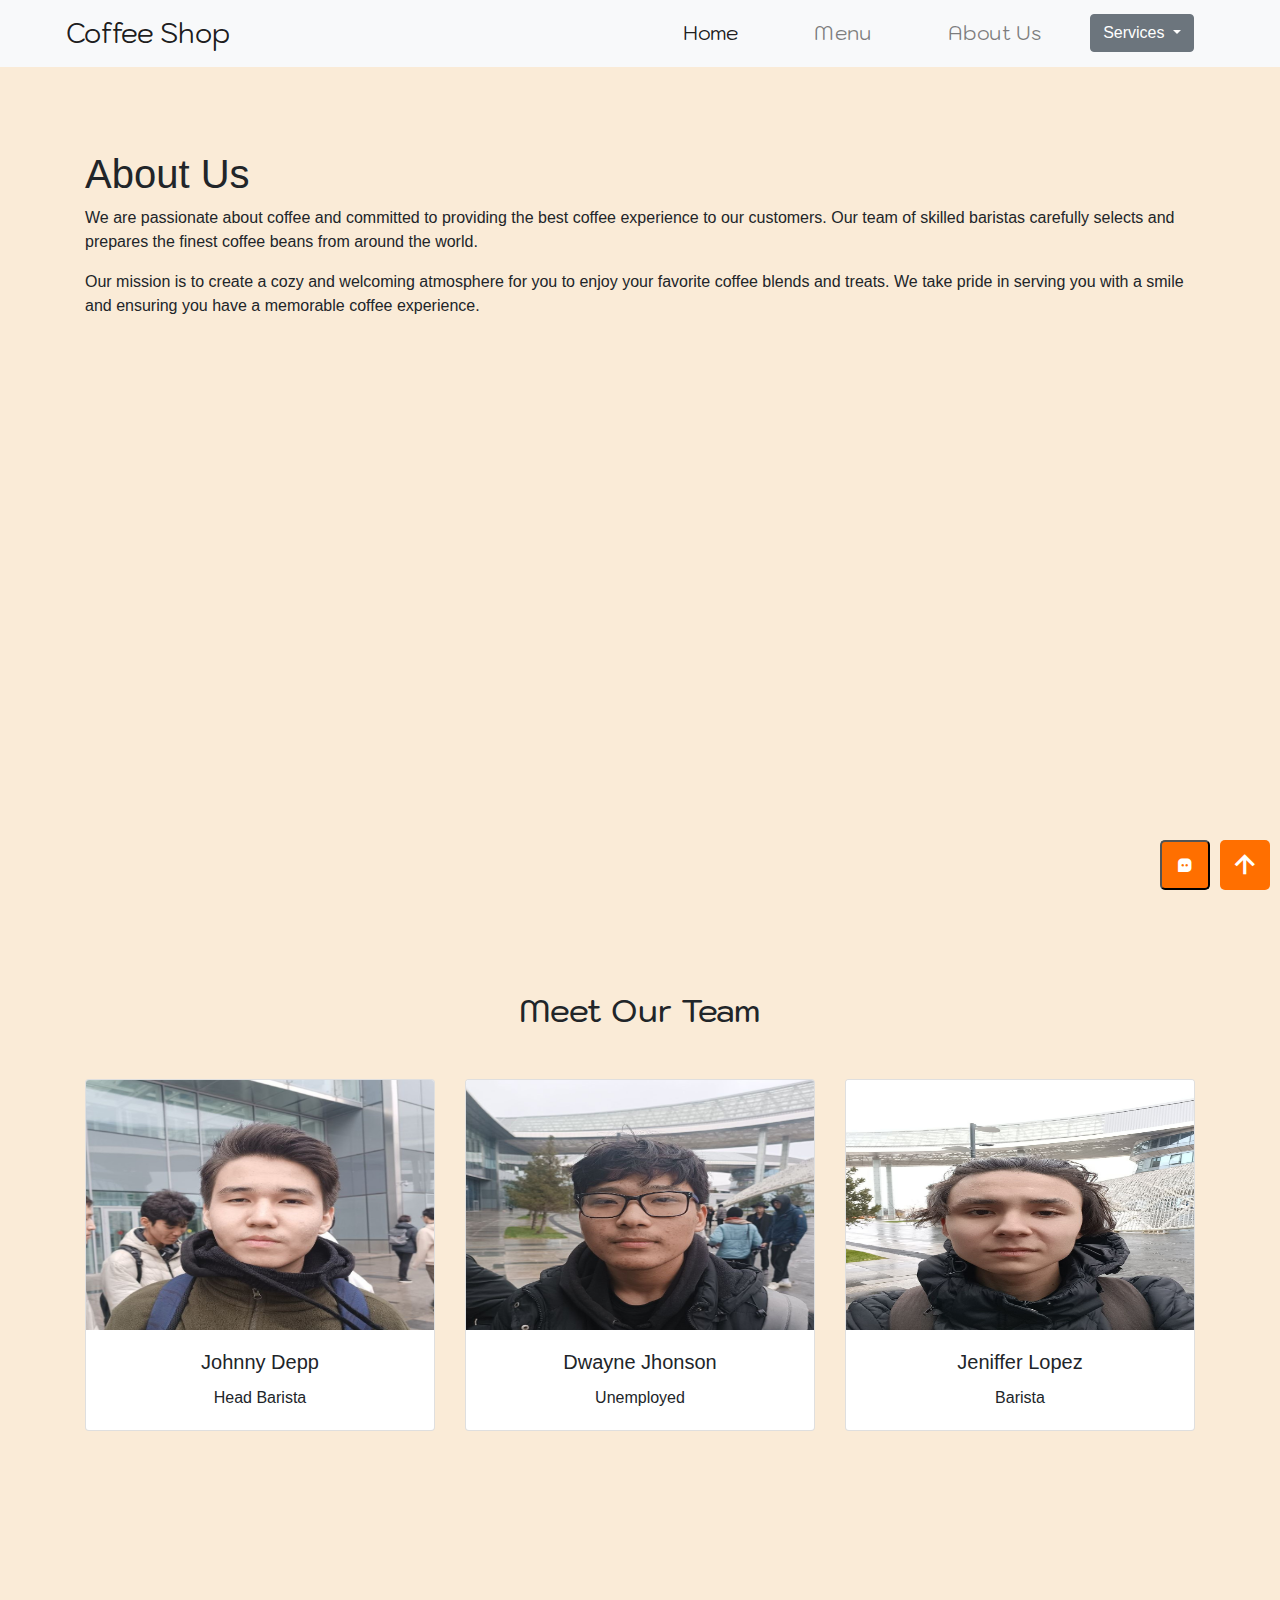
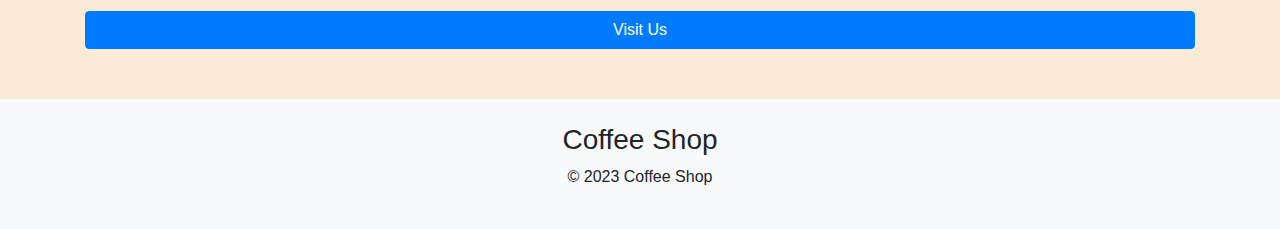
<file: AboutUs.html>
<!DOCTYPE html>
<html lang="en">
    <head>
        <meta charset="UTF-8" />
        <meta name="viewport" content="width=device-width, initial-scale=1.0" />
        <link rel="icon" type="image/x-icon" href="favicon.ico" />
        <title>Coffee Shop</title>
        <link rel="preconnect" href="https://fonts.googleapis.com" />
        <link rel="preconnect" href="https://fonts.gstatic.com" crossorigin />
        <link
          href="https://cdn.jsdelivr.net/npm/bootstrap@5.3.2/dist/css/bootstrap.min.css"
          rel="stylesheet"
          integrity="sha384-T3c6CoIi6uLrA9TneNEoa7RxnatzjcDSCmG1MXxSR1GAsXEV/Dwwykc2MPK8M2HN"
          crossorigin="anonymous"
        />
        <link
          href="https://fonts.googleapis.com/css2?family=Edu+TAS+Beginner:wght@600&family=Inter:wght@200;300&family=Kodchasan:wght@600&family=Syncopate&display=swap"
          rel="stylesheet"
        />
        <meta
          name="viewport"
          content="width=device-width, initial-scale=1, shrink-to-fit=no"
        />
        <link
          href="https://unpkg.com/boxicons@2.1.4/css/boxicons.min.css"
          rel="stylesheet"
        />
        <link
          rel="stylesheet"
          href="https://maxcdn.bootstrapcdn.com/bootstrap/4.5.2/css/bootstrap.min.css"
        />
      </head>
<body>
    <style>
        body {
            background-color: #FAEBD7;
            overflow-x:hidden;
            width:100vw;
        }
        .container {
            margin-top: 20px;
            overflow-x: hidden;
        }
        .meet-our-team-heading {
            transition: transform 0.3s, font-size 0.3s;
        }

        .meet-our-team-heading:hover {
            transform: scale(1.1) rotate(360deg);
            color: #8B0000;
        }
        .nav-link{
            font-family: 'Kodchasan', sans-serif;
            margin-right: 40px;
            margin-left:20px;
            font-size: 20px;

        }
        .navbar{
            position: absolute;
            top: 0px;
            width: 100%;

        }

        .navbar-brand{
            font-size: 27px;
            font-family: 'Kodchasan', sans-serif;
            margin-left: 50px;
        }
        .container{
            margin-top: 150px;
        }
        .card{
            text-align: center;
            margin-bottom: 30px;
        }

        .btn:hover {
            background-color: #FFF8DC;
            color: black;
            transform: scale(1.1);
            transition: transform 0.3s;;
        }
        .top_button,
.chat_button{
    width: 50px;
    height: 50px;
    background-color: rgb(255, 111, 0);
    position: fixed;
    bottom: 10px;
    right: 10px;
    z-index: 999;
    display: flex;
    justify-content: center;
    align-items: center;
    color: #fff;
    cursor: pointer;
    border-radius: 5px;
   transition: .2s all ease-in;
   text-decoration: none;
}
.chat_button{
    bottom: 10px;
    right: 70px;
}

    </style>
    <div
    class="modal fade"
    id="chatModal"
    tabindex="-1"
    aria-labelledby="exampleModalLabel"
    aria-hidden="true"
  >
    <div class="modal-dialog">
      <div class="modal-content">
        <div class="modal-header">
          <h1 class="modal-title fs-5" id="exampleModalLabel">Order</h1>
          <button
            type="button"
            class="btn-close"
            data-bs-dismiss="modal"
            aria-label="Close"
          ></button>
        </div>
        <div class="form-group mt-4">
          <label for="emailInput">Email address</label>
          <input
            type="email"
            class="form-control"
            id="emailInput"
            placeholder="Enter email"
          />
        </div>
        <div class="form-group">
          <label for="phoneInput">Phone number</label>
          <input
            type="tel"
            class="form-control"
            id="phoneInput"
            placeholder="Enter phone number"
          />
        </div>

        <ul class="list-group">
          <li class="list-group-item">
            <input
              class="form-check-input me-1"
              type="checkbox"
              value=""
              id="firstCheckbox"
            />
            <label class="form-check-label" for="firstCheckbox"
              >Service problems</label
            >
          </li>
          <li class="list-group-item">
            <input
              class="form-check-input me-1"
              type="checkbox"
              value=""
              id="secondCheckbox"
            />
            <label class="form-check-label" for="secondCheckbox"
              >Website problem</label
            >
          </li>
          <li class="list-group-item">
            <input
              class="form-check-input me-1"
              type="checkbox"
              value=""
              id="thirdCheckbox"
            />
            <label class="form-check-label" for="thirdCheckbox"
              >Other problem</label
            >
          </li>
        </ul>
        <div class="modal-footer">
          <button
            type="button"
            class="btn btn-secondary"
            data-bs-dismiss="modal"
          >
            Close
          </button>
          <button type="button" class="btn btn-primary">Send</button>
        </div>
      </div>
    </div>
  </div>
  <header id="header">
    <nav class="navbar navbar-expand-lg navbar-light bg-light">
      <a class="navbar-brand" href="index.html">Coffee Shop</a>
      <button
        class="navbar-toggler"
        type="button"
        data-toggle="collapse"
        data-target="#navbarNav"
        aria-controls="navbarNav"
        aria-expanded="false"
        aria-label="Toggle navigation"
      >
        <span class="navbar-toggler-icon"></span>
      </button>

      <div class="collapse navbar-collapse" id="navbarNav">
        <ul class="navbar-nav ml-auto">
          <li class="nav-item active">
            <a class="nav-link" href="index.html">Home</a>
          </li>
          <li class="nav-item">
            <a class="nav-link" href="Menu.html">Menu</a>
          </li>
          <li class="nav-item">
            <a class="nav-link" href="AboutUs.html">About Us</a>
          </li>
        </ul>
      </div>
      <div class="dropdown" style="margin-right: 70px">
        <button
          class="btn btn-secondary dropdown-toggle"
          type="button"
          data-bs-toggle="dropdown"
          aria-expanded="false"
        >
          Services
        </button>
        <ul class="dropdown-menu">
          <li><a class="dropdown-item" href="#">Delivery</a></li>
          <li><a class="dropdown-item" href="#">Cooperation</a></li>
          <li><a class="dropdown-item" href="#">Establishment map</a></li>
        </ul>
      </div>
    </nav>
  </header>
<section class="container">
    <h1>About Us</h1>
    <p>We are passionate about coffee and committed to providing the best coffee experience to our customers. Our team of skilled baristas carefully selects and prepares the finest coffee beans from around the world.</p>
    <p>Our mission is to create a cozy and welcoming atmosphere for you to enjoy your favorite coffee blends and treats. We take pride in serving you with a smile and ensuring you have a memorable coffee experience.</p>
    <iframe width="100%" height="500px" src="https://www.youtube.com/embed/Nu8kIIL-CDA?si=AHIYW-E2AOdB534T&amp;controls=0" title="YouTube video player" frameborder="0" allow="accelerometer; autoplay; clipboard-write; encrypted-media; gyroscope; picture-in-picture; web-share" allowfullscreen></iframe>
</section>
<section class="container">
    <h2 class="meet-our-team-heading" style="text-align:center; margin-bottom: 50px;font-family: 'Kodchasan', sans-serif;">Meet Our Team</h2>
    <div class="row">
        <div class="col-md-4">
            <div class="card" >
                <img src="images/barista1.jpg" class="card-img-top" alt="Barista 1" height="250">
                <div class="card-body">
                    <h5 class="card-title">Johnny Depp</h5>
                    <p class="card-text">Head Barista</p>
                </div>
            </div>
        </div>
        <div class="col-md-4">
            <div class="card">
                <img src="images/barista2.jpg" class="card-img-top" alt="Barista 2" height="250">
                <div class="card-body">
                    <h5 class="card-title">Dwayne Jhonson</h5>
                    <p class="card-text">Unemployed</p>
                </div>
            </div>
        </div>
        <div class="col-md-4">
            <div class="card">
                <img src="images/barista3.jpg" class="card-img-top" alt="Barista 3" height="250">
                <div class="card-body">
                    <h5 class="card-title">Jeniffer Lopez</h5>
                    <p class="card-text">Barista</p>
                </div>
            </div>
        </div>
    </div>
</section>
<section class="container">
    <a href="#" id="play-sound-button" class="btn btn-primary" style="margin: 0 auto;width: inherit;margin-bottom: 50px;">Visit Us</a>
</section>

<footer class="container-fluid bg-light text-center pt-4 pb-4">
    <h3>Coffee Shop</h3>
    <p>&copy; 2023 Coffee Shop</p>
</footer>

<a class="top_button" id="scrollToTopBtn">
    <i class="bx bx-up-arrow-alt bx-md"></i>
  </a>

  <button
    type="button"
    class="chat_button"
    data-bs-toggle="modal"
    data-bs-target="#chatModal"
  >
    <i class="bx bxs-message-square-dots"></i>
  </button>

  <script src="https://code.jquery.com/jquery-3.5.1.slim.min.js"></script>
  <script
    src="https://cdn.jsdelivr.net/npm/@popperjs/core@2.11.8/dist/umd/popper.min.js"
    integrity="sha384-I7E8VVD/ismYTF4hNIPjVp/Zjvgyol6VFvRkX/vR+Vc4jQkC+hVqc2pM8ODewa9r"
    crossorigin="anonymous"
  ></script>
  <script
    src="https://cdn.jsdelivr.net/npm/bootstrap@5.3.2/dist/js/bootstrap.min.js"
    integrity="sha384-BBtl+eGJRgqQAUMxJ7pMwbEyER4l1g+O15P+16Ep7Q9Q+zqX6gSbd85u4mG4QzX+"
    crossorigin="anonymous"
  ></script>
  <script src="script.js"></script>
  <script src="https://cdn.jsdelivr.net/npm/@popperjs/core@2.5.3/dist/umd/popper.min.js"></script>
  <script src="https://maxcdn.bootstrapcdn.com/bootstrap/4.5.2/js/bootstrap.min.js"></script>

</body>
</html>
</file>
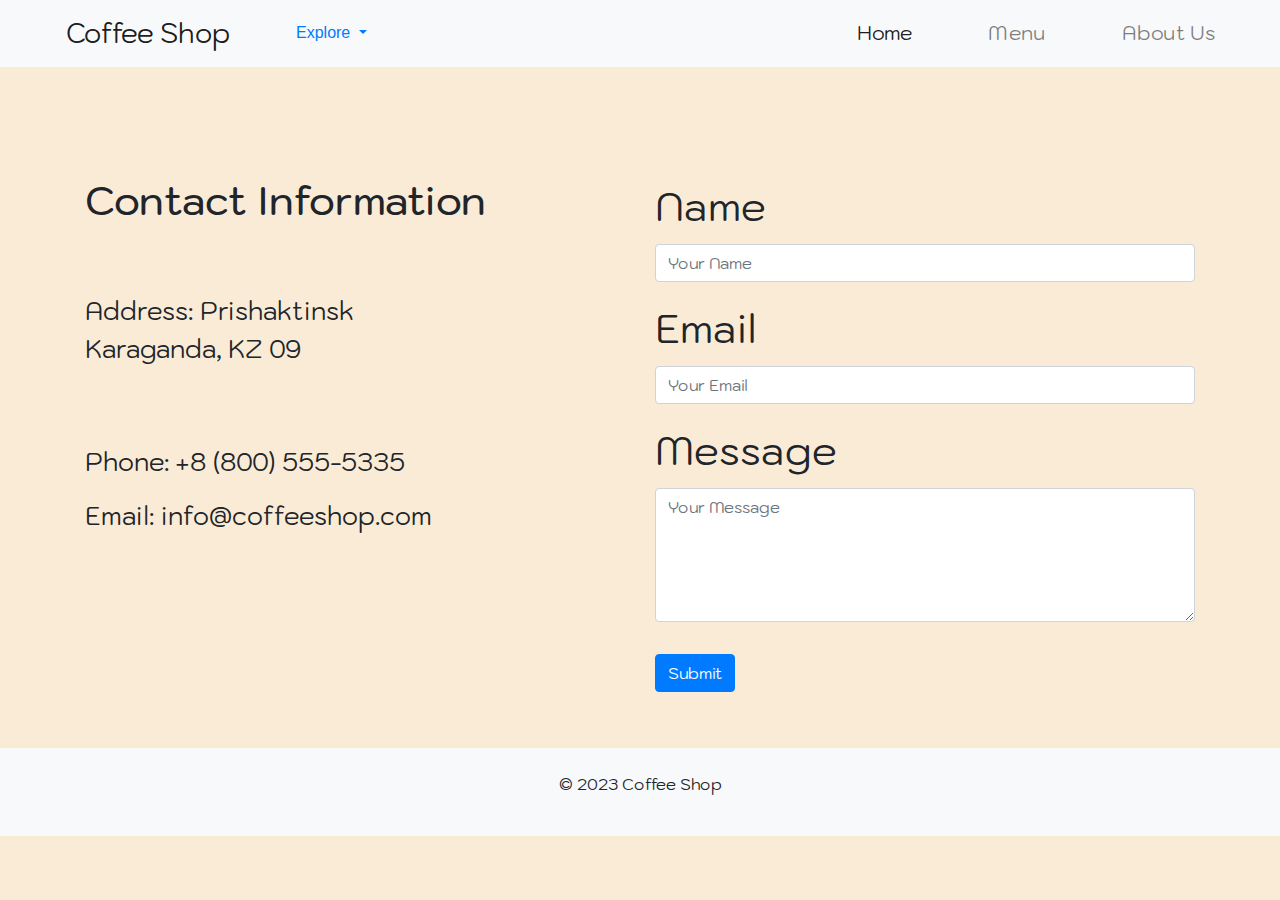
<file: Contact.html>
<!DOCTYPE html>
<html lang="en">
<head>
    <meta charset="UTF-8">
    <meta name="viewport" content="width=device-width, initial-scale=1.0">
    <title>Contact</title>
    <link rel="icon" type="image/x-icon" href="favicon.ico">
    <link rel="preconnect" href="https://fonts.googleapis.com">
    <link rel="preconnect" href="https://fonts.gstatic.com" crossorigin>
    <link href="https://fonts.googleapis.com/css2?family=Edu+TAS+Beginner:wght@600&family=Inter:wght@200;300&family=Kodchasan:wght@600&family=Syncopate&display=swap" rel="stylesheet">

    <link rel="stylesheet" href="https://maxcdn.bootstrapcdn.com/bootstrap/4.5.2/css/bootstrap.min.css">

    <style>
        body {
            background-color: #FAEBD7;
        }
        .container {
            margin-top: 20px;
        }

        .nav-link {
            font-family: 'Kodchasan', sans-serif;
            margin-right: 40px;
            margin-left: 20px;
            font-size: 20px;
        }
        .navbar {
            position: absolute;
            top: 0px;
            width: 100%;
        }

        .navbar-brand {
            font-size: 27px;
            font-family: 'Kodchasan', sans-serif;
            margin-left: 50px;
        }
        .container {
            margin-bottom: 50px;
        }
        .card {
            margin-bottom: 100px;
        }

        .btn:hover {
            background-color: #FFF8DC;
            color: black;
            transform: scale(1.1);
            transition: transform 0.3s;
        }

        .col-md-6 {
            text-align: left;
            font-family: 'Kodchasan', sans-serif;
            font-size: 40px;
            margin-top: 100px;
        }
    </style>
</head>
<body>
<header>
    <nav class="navbar navbar-expand-lg navbar-light bg-light">
        <a class="navbar-brand" href="CoffeeShop.html">Coffee Shop</a>
        <button class="navbar-toggler" type="button" data-toggle="collapse" data-target="#navbarNav" aria-controls="navbarNav" aria-expanded="false" aria-label="Toggle navigation">
            <span class="navbar-toggler-icon"></span>
        </button>
        <div class="dropdown" style="margin-left:50px;">
            <a class="dropdown-toggle" href="#" role="button" id="dropdownMenuLink" data-toggle="dropdown" aria-haspopup="true" aria-expanded="false">
                Explore
            </a>
            <div class="dropdown-menu" aria-labelledby="dropdownMenuLink">
                <a class="dropdown-item" href="Game.html">Game</a>
                <a class="dropdown-item" href="Contact.html">Contact</a>
            </div>
        </div>
        <div class="collapse navbar-collapse" id="navbarNav">
            <ul class="navbar-nav ml-auto">
                <li class="nav-item active">
                    <a class="nav-link" href="CoffeeShop.html">Home <span class="sr-only">(current)</span></a>
                </li>
                <li class="nav-item">
                    <a class="nav-link" href="Menu.html">Menu</a>
                </li>
                <li class="nav-item">
                    <a class="nav-link" href="AboutUs.html">About Us</a>
                </li>
            </ul>
        </div>
    </nav>
</header>
<section class="container">
    <h1>Contact Us</h1>
    <div class="row">
        <div class="col-md-6">
            <h1>Contact Information</h1><br>
            <p style="font-size:25px;">Address: Prishaktinsk <br>Karaganda, KZ 09</p><br>
            <p style="font-size:25px;">Phone: +8 (800) 555-5335</p>
            <p style="font-size:25px;">Email: info@coffeeshop.com</p>
        </div>
        <div class="col-md-6">
            <form>
                <div class="form-group">
                    <label for="name">Name</label>
                    <input type="text" class="form-control" id="name" placeholder="Your Name">
                </div>
                <div class="form-group">
                    <label for="email">Email</label>
                    <input type="email" class="form-control" id="email" placeholder="Your Email">
                </div>
                <div class="form-group">
                    <label for="message">Message</label>
                    <textarea class="form-control" id="message" rows="5" placeholder="Your Message"></textarea>
                </div>
                <button type="submit" class="btn btn-primary">Submit</button>
            </form>
        </div>
    </div>
</section>

<footer class="container-fluid bg-light text-center pt-4 pb-4">
    <p style="font-family: 'Kodchasan', sans-serif;">&copy; 2023 Coffee Shop</p>
</footer>

<script src="https://code.jquery.com/jquery-3.5.1.slim.min.js"></script>
<script src="https://cdn.jsdelivr.net/npm/@popperjs/core@2.5.3/dist/umd/popper.min.js"></script>
<script src="https://maxcdn.bootstrapcdn.com/bootstrap/4.5.2/js/bootstrap.min.js"></script>
</body>
</html>
</file>
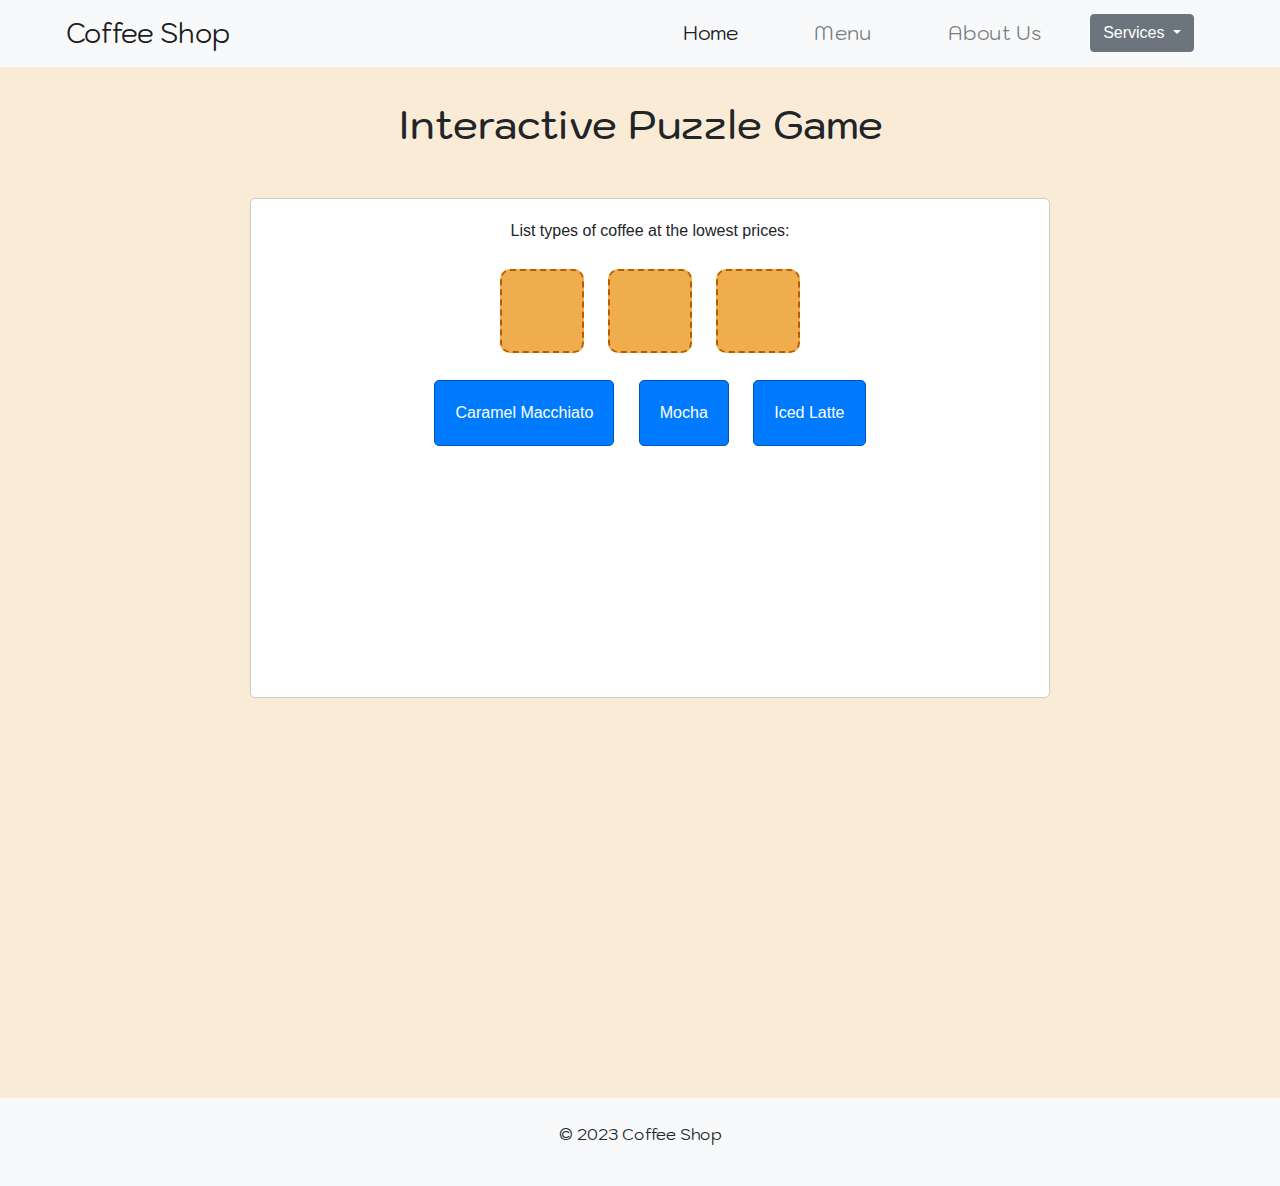
<file: Game.html>
<!DOCTYPE html>
<html lang="en">
<head>
    <meta charset="UTF-8">
    <meta name="viewport" content="width=device-width, initial-scale=1.0">
    <title>Coffee Shop - Interactive Game</title>
    <link rel="icon" type="image/x-icon" href="favicon.ico">
    <link rel="preconnect" href="https://fonts.googleapis.com">
    <link rel="preconnect" href="https://fonts.gstatic.com" crossorigin>
    <link href="https://fonts.googleapis.com/css2?family=Edu+TAS+Beginner:wght@600&family=Inter:wght@200;300&family=Kodchasan:wght@600&family=Syncopate&display=swap" rel="stylesheet">

    <link rel="stylesheet" href="https://maxcdn.bootstrapcdn.com/bootstrap/4.5.2/css/bootstrap.min.css">

    <style>
        body {
            background-color: #FAEBD7;
        }
        .container {
            margin-top: 100px;
        }

        .nav-link {
            font-family: 'Kodchasan', sans-serif;
            margin-right: 40px;
            margin-left: 20px;
            font-size: 20px;
        }
        .navbar {
            position: absolute;
            top: 0px;
            width: 100%;
        }

        .navbar-brand {
            font-size: 27px;
            font-family: 'Kodchasan', sans-serif;
            margin-left: 50px;
        }
        .container {
            margin-bottom: 50px;
        }
        .card {
            margin-bottom: 100px;
        }

        .btn:hover {
            background-color: #FFF8DC;
            color: black;
            transform: scale(1.1);
            transition: transform 0.3s;
        }
        .col-md-6 {
            text-align: left;
            font-family: 'Kodchasan', sans-serif;
            font-size: 70px;
            margin-top: 100px;
        }

        .puzzle-container {
            margin-left: 180px;
            background-color: #FFF;
            padding: 20px;
            border: 1px solid #CCC;
            border-radius: 5px;
            text-align: center;
            width: 800px;
            height:500px;
        }

        .puzzle-piece {
            background-color: #007BFF;
            color: #FFF;
            padding: 20px;
            border: 1px solid #0056b3;
            border-radius: 5px;
            display: inline-block;
            margin: 10px;
            cursor: pointer;

        }

        .puzzle-dropzone {
            background-color: #F0AD4E;
            color: #FFF;
            padding: 40px;
            border: 2px dashed #B85C00;
            border-radius: 10px;
            display: inline-block;
            margin: 10px;
        }

        .win-message {
            font-size: 24px;
            color: green;
            display: none;
        }

        .lose-message {
            font-size: 24px;
            color: red;
            display: none;
        }
    </style>
</head>
<body>
    <div
    class="modal fade"
    id="chatModal"
    tabindex="-1"
    aria-labelledby="exampleModalLabel"
    aria-hidden="true"
  >
    <div class="modal-dialog">
      <div class="modal-content">
        <div class="modal-header">
          <h1 class="modal-title fs-5" id="exampleModalLabel">Order</h1>
          <button
            type="button"
            class="btn-close"
            data-bs-dismiss="modal"
            aria-label="Close"
          ></button>
        </div>
        <div class="form-group mt-4">
          <label for="emailInput">Email address</label>
          <input
            type="email"
            class="form-control"
            id="emailInput"
            placeholder="Enter email"
          />
        </div>
        <div class="form-group">
          <label for="phoneInput">Phone number</label>
          <input
            type="tel"
            class="form-control"
            id="phoneInput"
            placeholder="Enter phone number"
          />
        </div>

        <ul class="list-group">
          <li class="list-group-item">
            <input
              class="form-check-input me-1"
              type="checkbox"
              value=""
              id="firstCheckbox"
            />
            <label class="form-check-label" for="firstCheckbox"
              >Service problems</label
            >
          </li>
          <li class="list-group-item">
            <input
              class="form-check-input me-1"
              type="checkbox"
              value=""
              id="secondCheckbox"
            />
            <label class="form-check-label" for="secondCheckbox"
              >Website problem</label
            >
          </li>
          <li class="list-group-item">
            <input
              class="form-check-input me-1"
              type="checkbox"
              value=""
              id="thirdCheckbox"
            />
            <label class="form-check-label" for="thirdCheckbox"
              >Other problem</label
            >
          </li>
        </ul>
        <div class="modal-footer">
          <button
            type="button"
            class="btn btn-secondary"
            data-bs-dismiss="modal"
          >
            Close
          </button>
          <button type="button" class="btn btn-primary">Send</button>
        </div>
      </div>
    </div>
  </div>
  <div
    class="modal fade"
    id="exampleModal"
    tabindex="-1"
    aria-labelledby="exampleModalLabel"
    aria-hidden="true"
  >
    <div class="modal-dialog">
      <div class="modal-content">
        <div class="modal-header">
          <h1 class="modal-title fs-5" id="exampleModalLabel">Order</h1>
          <button
            type="button"
            class="btn-close"
            data-bs-dismiss="modal"
            aria-label="Close"
          ></button>
        </div>
        <div class="modal-body">
          <form>
            <div class="form-group">
              <label for="productName">Выберите продукт:</label>
              <select class="form-control" id="productName">
                <option>Capuchino</option>
                <option>Americano</option>
                <option>Classic</option>
              </select>
            </div>
            <div class="form-group">
              <label for="quantity">Cound:</label>
              <input
                type="number"
                class="form-control"
                id="quantity"
                placeholder="Введите количество"
              />
            </div>
            <div class="form-group">
              <label for="comments">Comments:</label>
              <textarea
                class="form-control"
                id="comments"
                rows="3"
                placeholder="Введите комментарии"
              ></textarea>
            </div>
          </form>
        </div>
        <div class="modal-footer">
          <button
            type="button"
            class="btn btn-secondary"
            data-bs-dismiss="modal"
          >
            Close
          </button>
          <button type="button" class="btn btn-primary">Order</button>
        </div>
      </div>
    </div>
  </div>
  <header id="header">
    <nav class="navbar navbar-expand-lg navbar-light bg-light">
      <a class="navbar-brand" href="CoffeeShop.html">Coffee Shop</a>
      <button
        class="navbar-toggler"
        type="button"
        data-toggle="collapse"
        data-target="#navbarNav"
        aria-controls="navbarNav"
        aria-expanded="false"
        aria-label="Toggle navigation"
      >
        <span class="navbar-toggler-icon"></span>
      </button>

      <div class="collapse navbar-collapse" id="navbarNav">
        <ul class="navbar-nav ml-auto">
          <li class="nav-item active">
            <a class="nav-link" href="CoffeeShop.html">Home</a>
          </li>
          <li class="nav-item">
            <a class="nav-link" href="Menu.html">Menu</a>
          </li>
          <li class="nav-item">
            <a class="nav-link" href="AboutUs.html">About Us</a>
          </li>
        </ul>
      </div>
      <div class="dropdown" style="margin-right: 70px">
        <button
          class="btn btn-secondary dropdown-toggle"
          type="button"
          data-bs-toggle="dropdown"
          aria-expanded="false"
        >
          Services
        </button>
        <ul class="dropdown-menu">
          <li><a class="dropdown-item" href="#">Delivery</a></li>
          <li><a class="dropdown-item" href="#">Cooperation</a></li>
          <li><a class="dropdown-item" href="#">Establishment map</a></li>
        </ul>
      </div>
    </nav>
  </header>
<section class="container">
    <h1 style="text-align:center; font-family: 'Kodchasan', sans-serif; margin-bottom:50px;" >Interactive Puzzle Game</h1>
    <div class="row" style="margin-bottom:400px;">
            <div class="puzzle-container">
                <p>List types of coffee at the lowest prices:</p>
                <div class="puzzle-dropzone" id="dropzone1"></div>
                <div class="puzzle-dropzone" id="dropzone2"></div>
                <div class="puzzle-dropzone" id="dropzone3"></div><br>
                <div class="puzzle-piece" id="piece1" draggable="true" data-order="1">Caramel Macchiato</div>
                <div class="puzzle-piece" id="piece2" draggable="true" data-order="2">Mocha</div>
                <div class="puzzle-piece" id="piece3" draggable="true" data-order="3">Iced Latte</div>
                <div class="win-message">You win! Puzzle is solved.</div>
                <div class="lose-message">You lose! Incorrect order.</div>
            </div>

    </div>
</section>

<footer class="container-fluid bg-light text-center pt-4 pb-4">
    <p style="font-family: 'Kodchasan', sans-serif;">&copy; 2023 Coffee Shop</p>
</footer>

<script src="https://code.jquery.com/jquery-3.5.1.slim.min.js"></script>
<script src="https://cdn.jsdelivr.net/npm/@popperjs/core@2.5.3/dist/umd/popper.min.js"></script>
<script src="https://maxcdn.bootstrapcdn.com/bootstrap/4.5.2/js/bootstrap.min.js"></script>

<script>
    const puzzlePieces = document.querySelectorAll('.puzzle-piece');
    const dropzones = document.querySelectorAll('.puzzle-dropzone');
    const winMessage = document.querySelector('.win-message');
    const loseMessage = document.querySelector('.lose-message');

    puzzlePieces.forEach(piece => {
        piece.addEventListener('dragstart', dragStart);
        piece.addEventListener('dragend', dragEnd);
    });

    dropzones.forEach(dropzone => {
        dropzone.addEventListener('dragover', dragOver);
        dropzone.addEventListener('dragenter', dragEnter);
        dropzone.addEventListener('dragleave', dragLeave);
        dropzone.addEventListener('drop', dragDrop);d
    });

    function dragStart() {
        this.classList.add('dragging');
    }

    function dragEnd() {
        this.classList.remove('dragging');
        checkOrder();
    }

    function dragOver(e) {
        e.preventDefault();
    }

    function dragEnter(e) {
        e.preventDefault();
        this.classList.add('hovered');
    }

    function dragLeave() {
        this.classList.remove('hovered');
    }

    function dragDrop() {
        this.classList.remove('hovered');
        const piece = document.querySelector('.dragging');
        this.appendChild(piece);
    }

    function checkOrder() {
        const orderedPieces = Array.from(document.querySelectorAll('.puzzle-dropzone')).map(dropzone => dropzone.querySelector('.puzzle-piece').getAttribute('data-order'));
        const isCorrectOrder = orderedPieces.every((order, index) => parseInt(order) === index + 1);

        if (isCorrectOrder) {
            winMessage.style.display = 'block';
            loseMessage.style.display = 'none';
        } else {
            winMessage.style.display = 'none';
            loseMessage.style.display = 'block';
        }
    }
</script>
</body>
</html>
</file>
